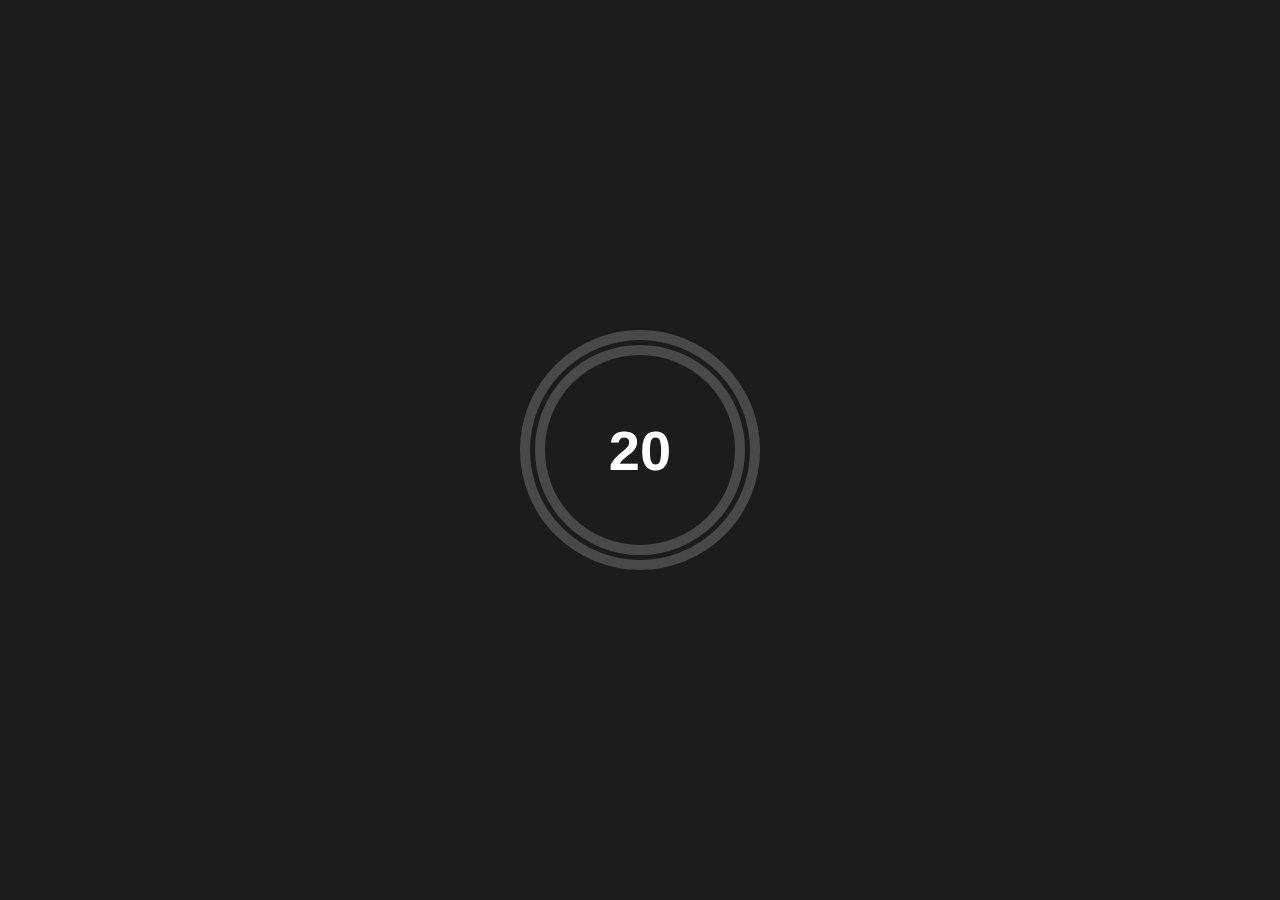
<file: ti.html>
<!doctype html>
<html lang="en">
<head>
  <meta charset="utf-8" />
  <meta name="viewport" content="width=device-width, initial-scale=1" />
  <title>20s Auto Countdown</title>
  <style>
    body {
      margin: 0;
      height: 100vh;
      display: flex;
      justify-content: center;
      align-items: center;
      background: #000000E3;   /* <-- आपका नया बैकग्राउंड कलर */
      font-family: Arial, sans-serif;
      color: #fff;
    }
    .circle {
      width: 220px;
      height: 220px;
      border-radius: 50%;
      border: 10px solid rgba(255,255,255,0.2);
      display: flex;
      justify-content: center;
      align-items: center;
      position: relative;
    }
    .circle svg {
      position: absolute;
      top: 0;
      left: 0;
      transform: rotate(-90deg);
    }
    .time {
      font-size: 56px;
      font-weight: bold;
    }
  </style>
</head>
<body>
  <div class="circle">
    <svg width="220" height="220">
      <circle cx="110" cy="110" r="100" stroke="#fff" stroke-width="10" fill="none" opacity="0.2"/>
      <circle id="progress" cx="110" cy="110" r="100" stroke="#fff" stroke-width="10" fill="none"
              stroke-dasharray="628" stroke-dashoffset="628"/>
    </svg>
    <div class="time" id="timer">20</div>
  </div>

  <script>
    let duration = 20;       // total seconds
    let timeLeft = duration;
    const dashArray = 628;   // circumference of circle
    const progressCircle = document.getElementById("progress");
    const timerDisplay = document.getElementById("timer");

    function updateDisplay() {
      timerDisplay.textContent = timeLeft;
      let progress = (duration - timeLeft) / duration;
      progressCircle.style.strokeDashoffset = dashArray * (1 - progress);
    }

    function startCountdown() {
      let interval = setInterval(() => {
        if (timeLeft > 0) {
          timeLeft--;
          updateDisplay();
        } else {
          clearInterval(interval);
        }
      }, 1000);
    }

    // initialize and auto-start
    updateDisplay();
    startCountdown();
  </script>
</body>
</html>
</file>
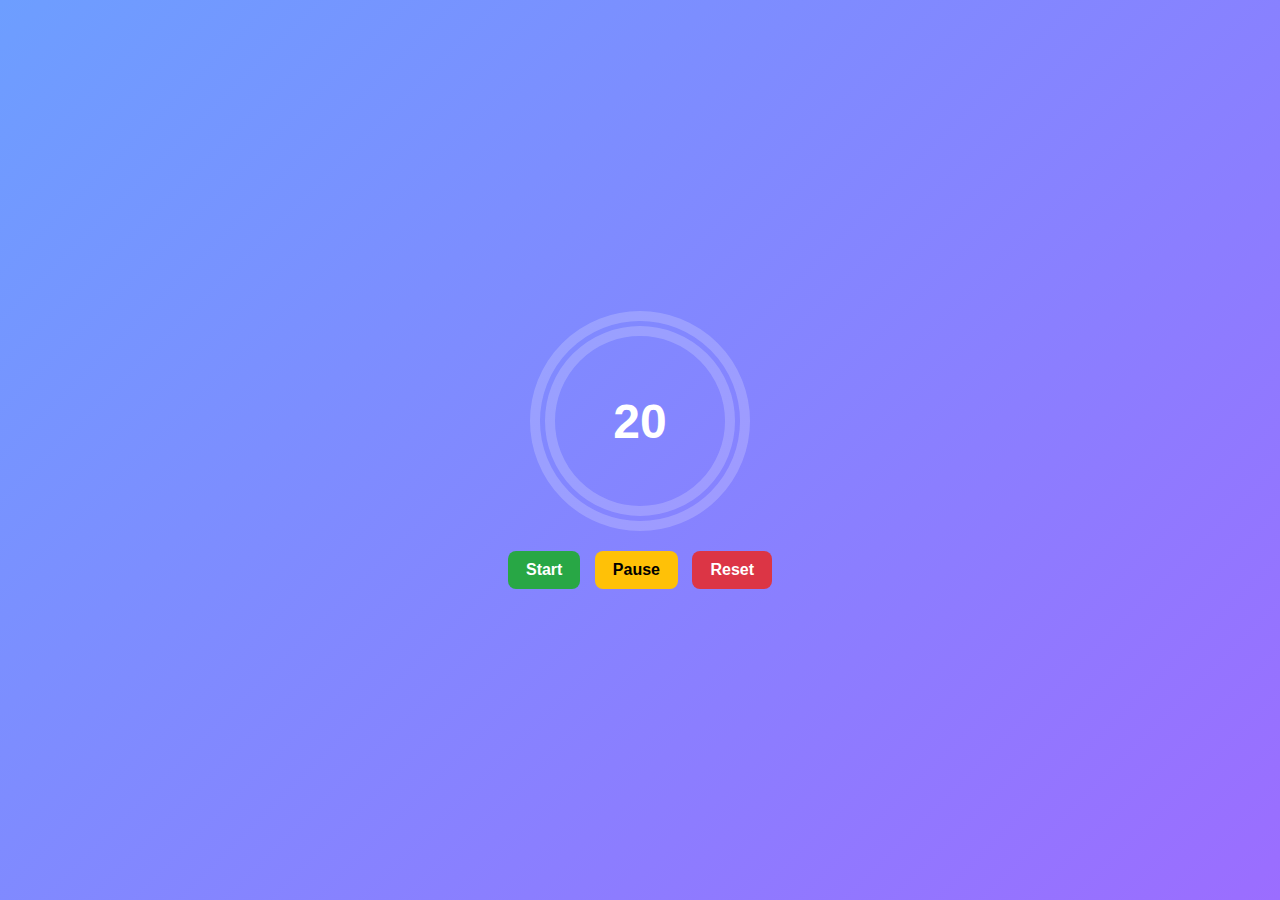
<file: tier.html>
<!doctype html>
<html lang="en">
<head>
  <meta charset="utf-8" />
  <meta name="viewport" content="width=device-width, initial-scale=1" />
  <title>20s Countdown</title>
  <style>
    body {
      margin: 0;
      height: 100vh;
      display: flex;
      justify-content: center;
      align-items: center;
      background: linear-gradient(135deg, #6d9eff, #9b6dff);
      font-family: Arial, sans-serif;
      color: #fff;
    }
    .container {
      text-align: center;
    }
    .circle {
      width: 200px;
      height: 200px;
      border-radius: 50%;
      border: 10px solid rgba(255,255,255,0.2);
      display: flex;
      justify-content: center;
      align-items: center;
      margin: 0 auto 20px;
      position: relative;
    }
    .circle svg {
      position: absolute;
      top: 0;
      left: 0;
      transform: rotate(-90deg);
    }
    .time {
      font-size: 48px;
      font-weight: bold;
    }
    button {
      padding: 10px 18px;
      border: none;
      border-radius: 8px;
      margin: 0 5px;
      font-size: 16px;
      font-weight: bold;
      cursor: pointer;
    }
    .start { background:#28a745; color:#fff; }
    .pause { background:#ffc107; color:#000; }
    .reset { background:#dc3545; color:#fff; }
  </style>
</head>
<body>
  <div class="container">
    <div class="circle">
      <svg width="200" height="200">
        <circle cx="100" cy="100" r="90" stroke="#fff" stroke-width="10" fill="none" opacity="0.2"/>
        <circle id="progress" cx="100" cy="100" r="90" stroke="#fff" stroke-width="10" fill="none"
                stroke-dasharray="565" stroke-dashoffset="565"/>
      </svg>
      <div class="time" id="timer">20</div>
    </div>
    <div>
      <button class="start" onclick="startTimer()">Start</button>
      <button class="pause" onclick="pauseTimer()">Pause</button>
      <button class="reset" onclick="resetTimer()">Reset</button>
    </div>
  </div>

  <script>
    let duration = 20;       // default 20s
    let timeLeft = duration;
    let interval = null;
    let progressCircle = document.getElementById("progress");
    let timerDisplay = document.getElementById("timer");
    const dashArray = 565;   // circumference of circle

    function updateDisplay() {
      timerDisplay.textContent = timeLeft;
      let progress <!doctype html>
<html lang="en">
<head>
  <meta charset="utf-8" />
  <meta name="viewport" content="width=device-width, initial-scale=1" />
  <title>20s Auto Countdown</title>
  <style>
    body {
      margin: 0;
      height: 100vh;
      display: flex;
      justify-content: center;
      align-items: center;
      background: linear-gradient(135deg, #6d9eff, #9b6dff);
      font-family: Arial, sans-serif;
      color: #fff;
    }
    .circle {
      width: 220px;
      height: 220px;
      border-radius: 50%;
      border: 10px solid rgba(255,255,255,0.2);
      display: flex;
      justify-content: center;
      align-items: center;
      position: relative;
    }
    .circle svg {
      position: absolute;
      top: 0;
      left: 0;
      transform: rotate(-90deg);
    }
    .time {
      font-size: 56px;
      font-weight: bold;
    }
  </style>
</head>
<body>
  <div class="circle">
    <svg width="220" height="220">
      <circle cx="110" cy="110" r="100" stroke="#fff" stroke-width="10" fill="none" opacity="0.2"/>
      <circle id="progress" cx="110" cy="110" r="100" stroke="#fff" stroke-width="10" fill="none"
              stroke-dasharray="628" stroke-dashoffset="628"/>
    </svg>
    <div class="time" id="timer">20</div>
  </div>

  <script>
    let duration = 20;       // total seconds
    let timeLeft = duration;
    const dashArray = 628;   // circumference of circle
    const progressCircle = document.getElementById("progress");
    const timerDisplay = document.getElementById("timer");

    function updateDisplay() {
      timerDisplay.textContent = timeLeft;
      let progress = (duration - timeLeft) / duration;
      progressCircle.style.strokeDashoffset = dashArray * (1 - progress);
    }

    function startCountdown() {
      let interval = setInterval(() => {
        if (timeLeft > 0) {
          timeLeft--;
          updateDisplay();
        } else {
          clearInterval(interval);
        }
      }, 1000);
    }

    // initialize and auto-start
    updateDisplay();
    startCountdown();
  </script>
</body>
</html>
</file>
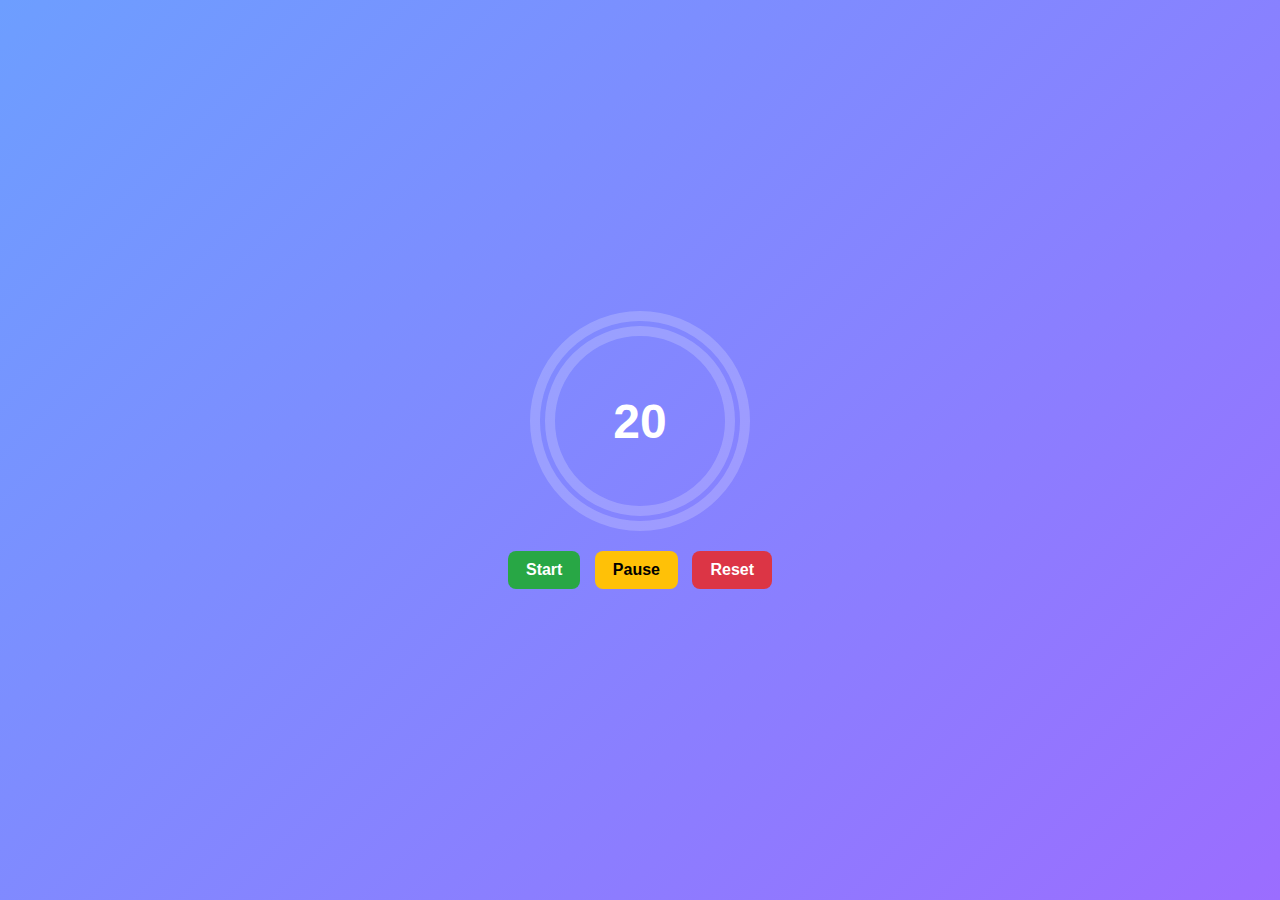
<file: timer.html>
<!doctype html>
<html lang="en">
<head>
  <meta charset="utf-8" />
  <meta name="viewport" content="width=device-width, initial-scale=1" />
  <title>20s Countdown</title>
  <style>
    body {
      margin: 0;
      height: 100vh;
      display: flex;
      justify-content: center;
      align-items: center;
      background: linear-gradient(135deg, #6d9eff, #9b6dff);
      font-family: Arial, sans-serif;
      color: #fff;
    }
    .container {
      text-align: center;
    }
    .circle {
      width: 200px;
      height: 200px;
      border-radius: 50%;
      border: 10px solid rgba(255,255,255,0.2);
      display: flex;
      justify-content: center;
      align-items: center;
      margin: 0 auto 20px;
      position: relative;
    }
    .circle svg {
      position: absolute;
      top: 0;
      left: 0;
      transform: rotate(-90deg);
    }
    .time {
      font-size: 48px;
      font-weight: bold;
    }
    button {
      padding: 10px 18px;
      border: none;
      border-radius: 8px;
      margin: 0 5px;
      font-size: 16px;
      font-weight: bold;
      cursor: pointer;
    }
    .start { background:#28a745; color:#fff; }
    .pause { background:#ffc107; color:#000; }
    .reset { background:#dc3545; color:#fff; }
  </style>
</head>
<body>
  <div class="container">
    <div class="circle">
      <svg width="200" height="200">
        <circle cx="100" cy="100" r="90" stroke="#fff" stroke-width="10" fill="none" opacity="0.2"/>
        <circle id="progress" cx="100" cy="100" r="90" stroke="#fff" stroke-width="10" fill="none"
                stroke-dasharray="565" stroke-dashoffset="565"/>
      </svg>
      <div class="time" id="timer">20</div>
    </div>
    <div>
      <button class="start" onclick="startTimer()">Start</button>
      <button class="pause" onclick="pauseTimer()">Pause</button>
      <button class="reset" onclick="resetTimer()">Reset</button>
    </div>
  </div>

  <script>
    let duration = 20;       // default 20s
    let timeLeft = duration;
    let interval = null;
    let progressCircle = document.getElementById("progress");
    let timerDisplay = document.getElementById("timer");
    const dashArray = 565;   // circumference of circle

    function updateDisplay() {
      timerDisplay.textContent = timeLeft;
      let progress = (duration - timeLeft) / duration;
      progressCircle.style.strokeDashoffset = dashArray * (1 - progress);
    }

    function startTimer() {
      if (interval) return;
      interval = setInterval(() => {
        if (timeLeft > 0) {
          timeLeft--;
          updateDisplay();
        } else {
          clearInterval(interval);
          interval = null;
          alert("Time's up!");
        }
      }, 1000);
    }

    function pauseTimer() {
      clearInterval(interval);
      interval = null;
    }

    function resetTimer() {
      clearInterval(interval);
      interval = null;
      timeLeft = duration;
      updateDisplay();
    }

    updateDisplay();
  </script>
</body>
</html>
</file>
